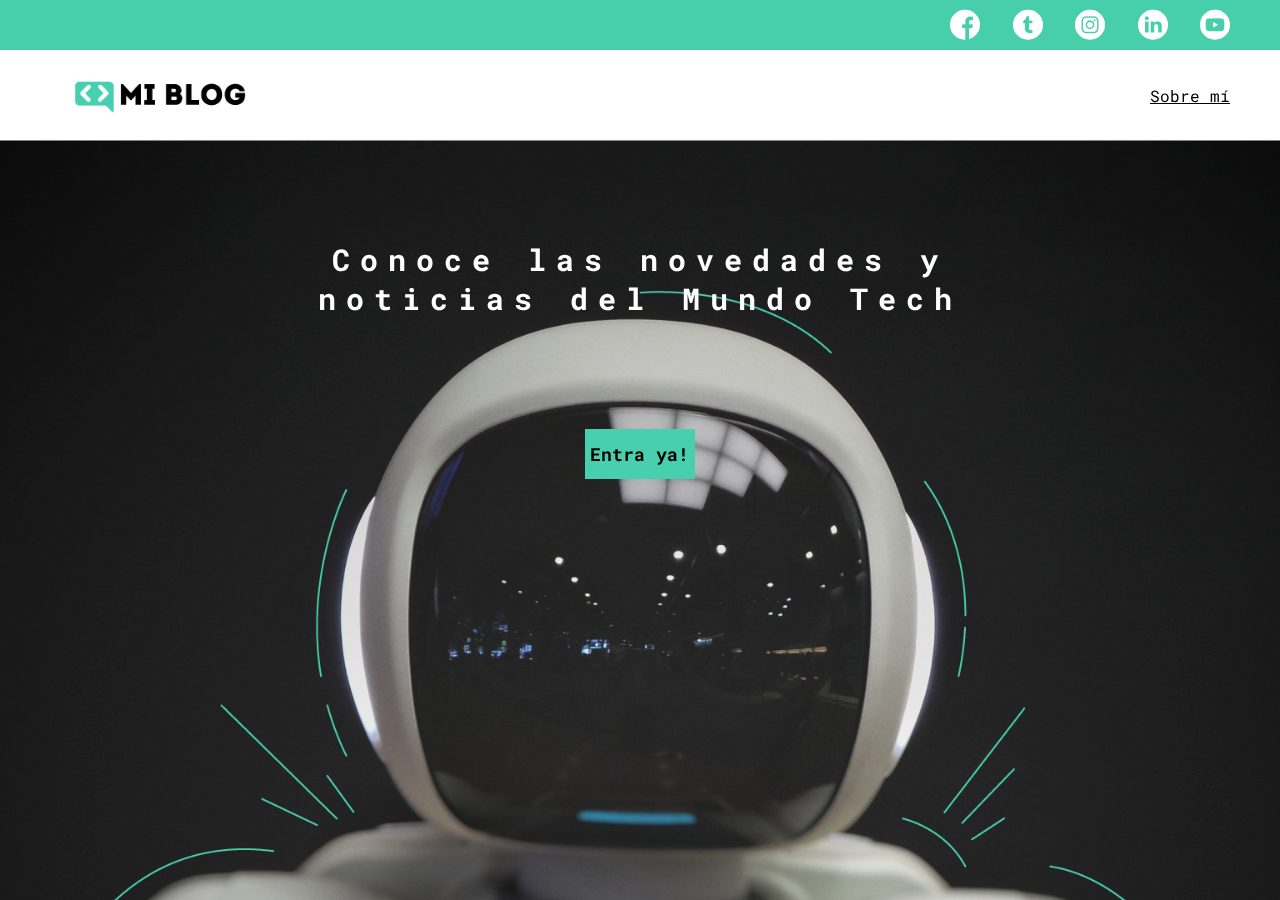
<file: index.html>
<!DOCTYPE html>
<html lang="es">
<head>
    <meta charset="UTF-8">
    <meta name="viewport" content="width=device-width, initial-scale=1.0">
    <title>Mi Blog</title>
    <link rel="stylesheet" href="css/main.css">
    <link rel="stylesheet" href="css/font/flaticon.css">
    <link rel="stylesheet" href="css/media-queries.css">
</head>
<body>
    <div class="index-container">
        <header>
            <section class="header-icons-container"> 
                <div class="icons">
                    <a href="#"><span class="flaticon-001-facebook"></span></a>
                    <a href="#"><span class="flaticon-002-twitter"></span></a>
                    <a href="#"><span class="flaticon-011-instagram"></span></a>
                    <a href="#"><span class="flaticon-010-linkedin"></span></a>
                    <a href="#"><span class="flaticon-008-youtube"></span></a>
                </div>
            </section>
            <nav>
                <section class="nav-logo-container">
                    <a href="index.html"><img src="assets/img/Logo-negro.png" alt="logo de mi blog"></a>
                </section>
                <section class="profile-link">
                    <a href="perfil.html">Sobre mí</a>
                </section>
            </nav>
        </header>

        <main class="home-main">
            <section>
                <h1 class="home-main-text">Conoce las novedades y <br> noticias del Mundo Tech</h1>
                <a class="home-main-button" href="blogs.html">Entra ya!</a>
            </section>
        </main>
    </div>
</body>
</html>
</file>
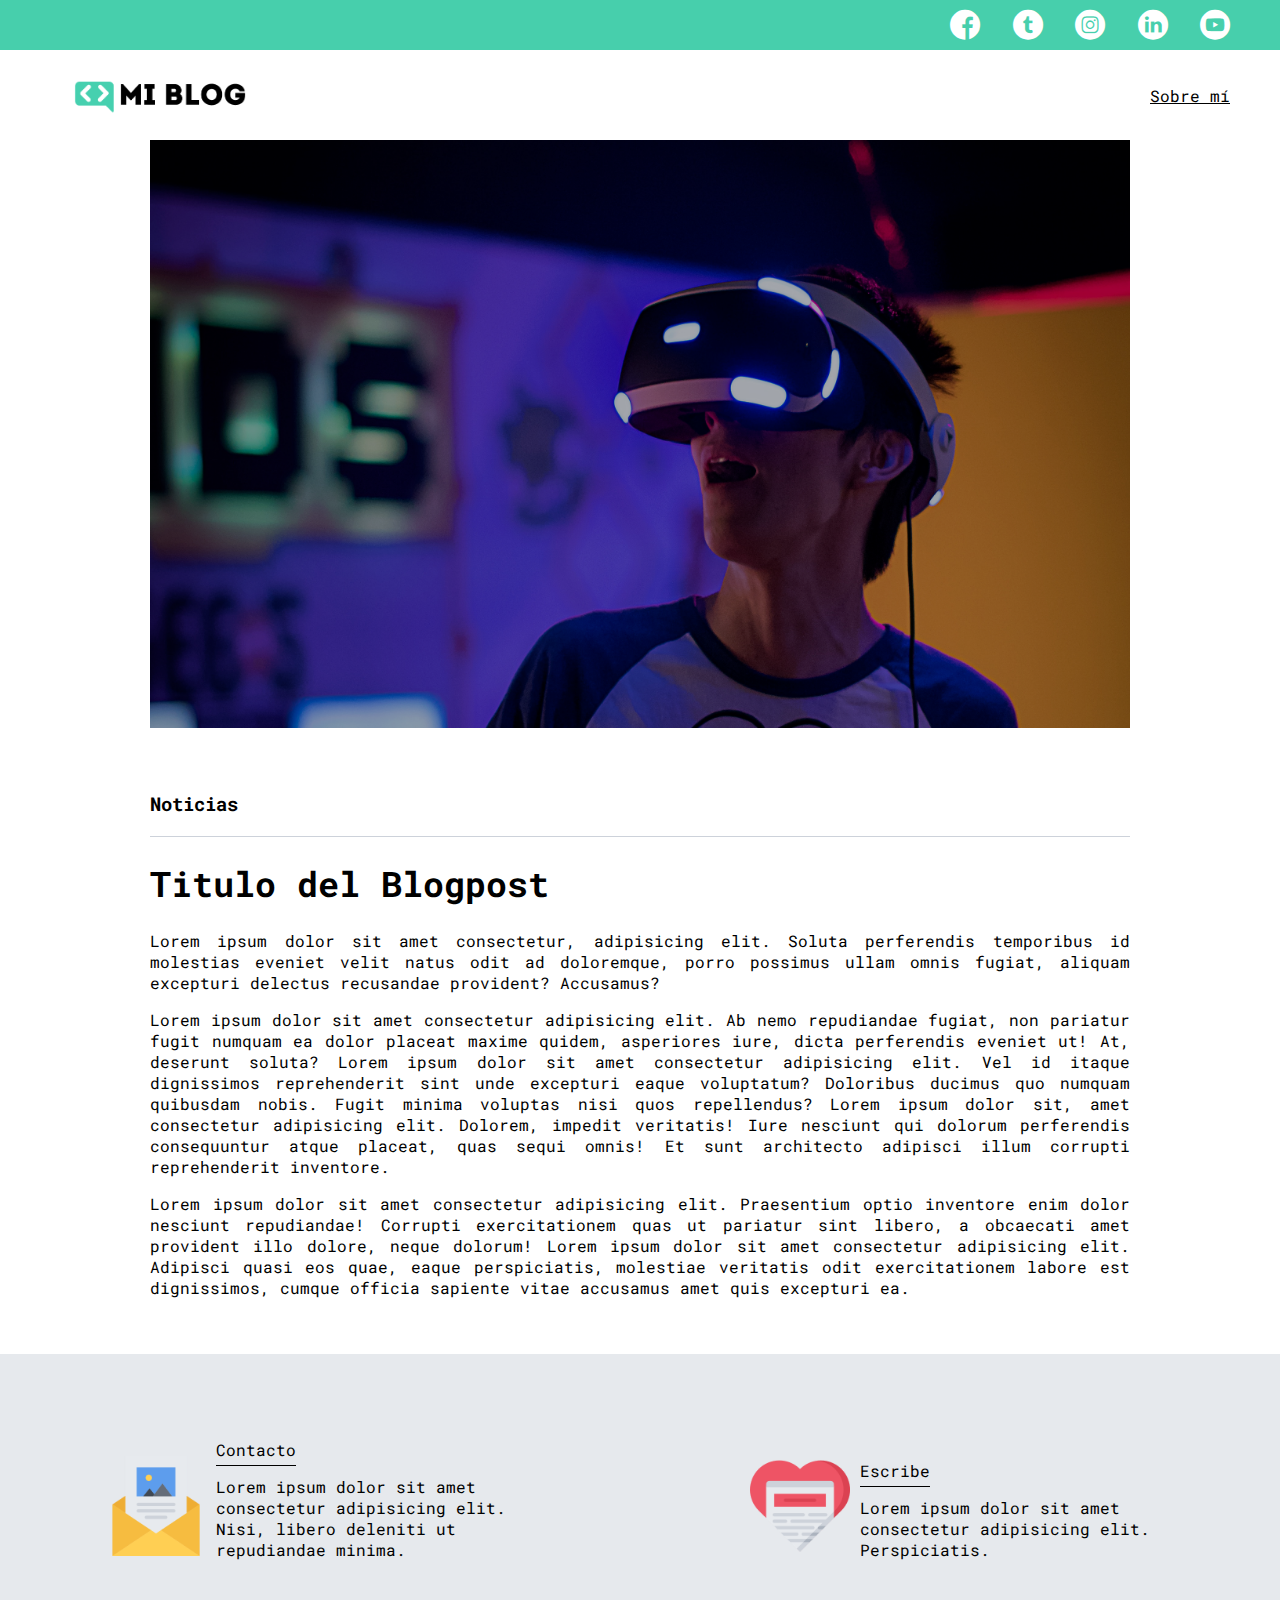
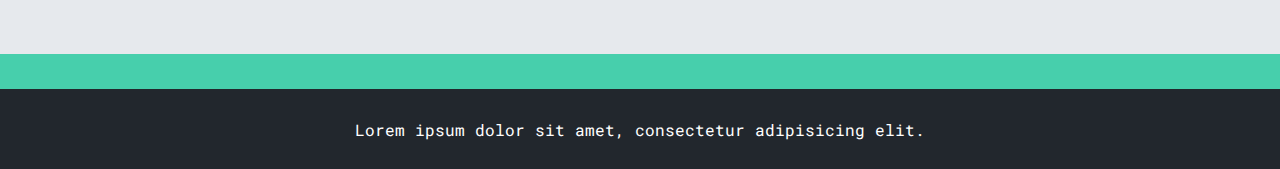
<file: blog.html>
<!DOCTYPE html>
<html lang="es">
<head>
    <meta charset="UTF-8">
    <meta name="viewport" content="width=device-width, initial-scale=1.0">
    <title>Mi Blog</title>
    <link rel="stylesheet" href="css/main.css">
    <link rel="stylesheet" href="css/font/flaticon.css">
    <link rel="stylesheet" href="css/media-queries.css">
</head>
<body>
    <header>
        <section class="header-icons-container"> 
            <div class="icons">
                <a href="#"><span class="flaticon-001-facebook"></span></a>
                <a href="#"><span class="flaticon-002-twitter"></span></a>
                <a href="#"><span class="flaticon-011-instagram"></span></a>
                <a href="#"><span class="flaticon-010-linkedin"></span></a>
                <a href="#"><span class="flaticon-008-youtube"></span></a>
            </div>
        </section>
        <nav>
            <section class="nav-logo-container">
                <a href="index.html"><img src="assets/img/Logo-negro.png" alt="logo de mi blog"></a>
            </section>
            <section class="profile-link">
                <a href="perfil.html">Sobre mí</a>
            </section>
        </nav>
    </header>
    <main>
        <section class="grid-std-container blogpost-img-container">
            <img src="assets/img/post-1.png" alt="imagen principal del post">
        </section>
        <section class="blogpost-main-container">
            <div class="grid-std-container">
                <h3>Noticias</h3>
                <article>
                    <h1>Titulo del Blogpost</h1>
                    <p>Lorem ipsum dolor sit amet consectetur, adipisicing elit. Soluta perferendis temporibus id molestias eveniet velit natus odit ad doloremque, porro possimus ullam omnis fugiat, aliquam excepturi delectus recusandae provident? Accusamus?</p>
                    <p>Lorem ipsum dolor sit amet consectetur adipisicing elit. Ab nemo repudiandae fugiat, non pariatur fugit numquam ea dolor placeat maxime quidem, asperiores iure, dicta perferendis eveniet ut! At, deserunt soluta? Lorem ipsum dolor sit amet consectetur adipisicing elit. Vel id itaque dignissimos reprehenderit sint unde excepturi eaque voluptatum? Doloribus ducimus quo numquam quibusdam nobis. Fugit minima voluptas nisi quos repellendus? Lorem ipsum dolor sit, amet consectetur adipisicing elit. Dolorem, impedit veritatis! Iure nesciunt qui dolorum perferendis consequuntur atque placeat, quas sequi omnis! Et sunt architecto adipisci illum corrupti reprehenderit inventore.</p>
                    <p>Lorem ipsum dolor sit amet consectetur adipisicing elit. Praesentium optio inventore enim dolor nesciunt repudiandae! Corrupti exercitationem quas ut pariatur sint libero, a obcaecati amet provident illo dolore, neque dolorum! Lorem ipsum dolor sit amet consectetur adipisicing elit. Adipisci quasi eos quae, eaque perspiciatis, molestiae veritatis odit exercitationem labore est dignissimos, cumque officia sapiente vitae accusamus amet quis excepturi ea.</p>
                </article>
            </div>
        </section>
        <section class="contact-main-container">
            <div>
                <img src="assets/img/013-newsletter.png" alt="contacto">
                <div class="contact-left">
                    <a href="#">Contacto</a>
                    <p>Lorem ipsum dolor sit amet consectetur adipisicing elit. Nisi, libero deleniti ut repudiandae minima.</p>
                </div>
            </div>
            <div>
                <img src="assets/img/006-like.png" alt="escribe">
                <div class="contact-right">
                    <a href="#">Escribe</a>
                    <p>Lorem ipsum dolor sit amet consectetur adipisicing elit. Perspiciatis.</p>
                </div>
            </div>
        </section>
    </main>
    
    <footer>
        <p>Lorem ipsum dolor sit amet, consectetur adipisicing elit.</p>
    </footer>
</body>
</html>
</file>
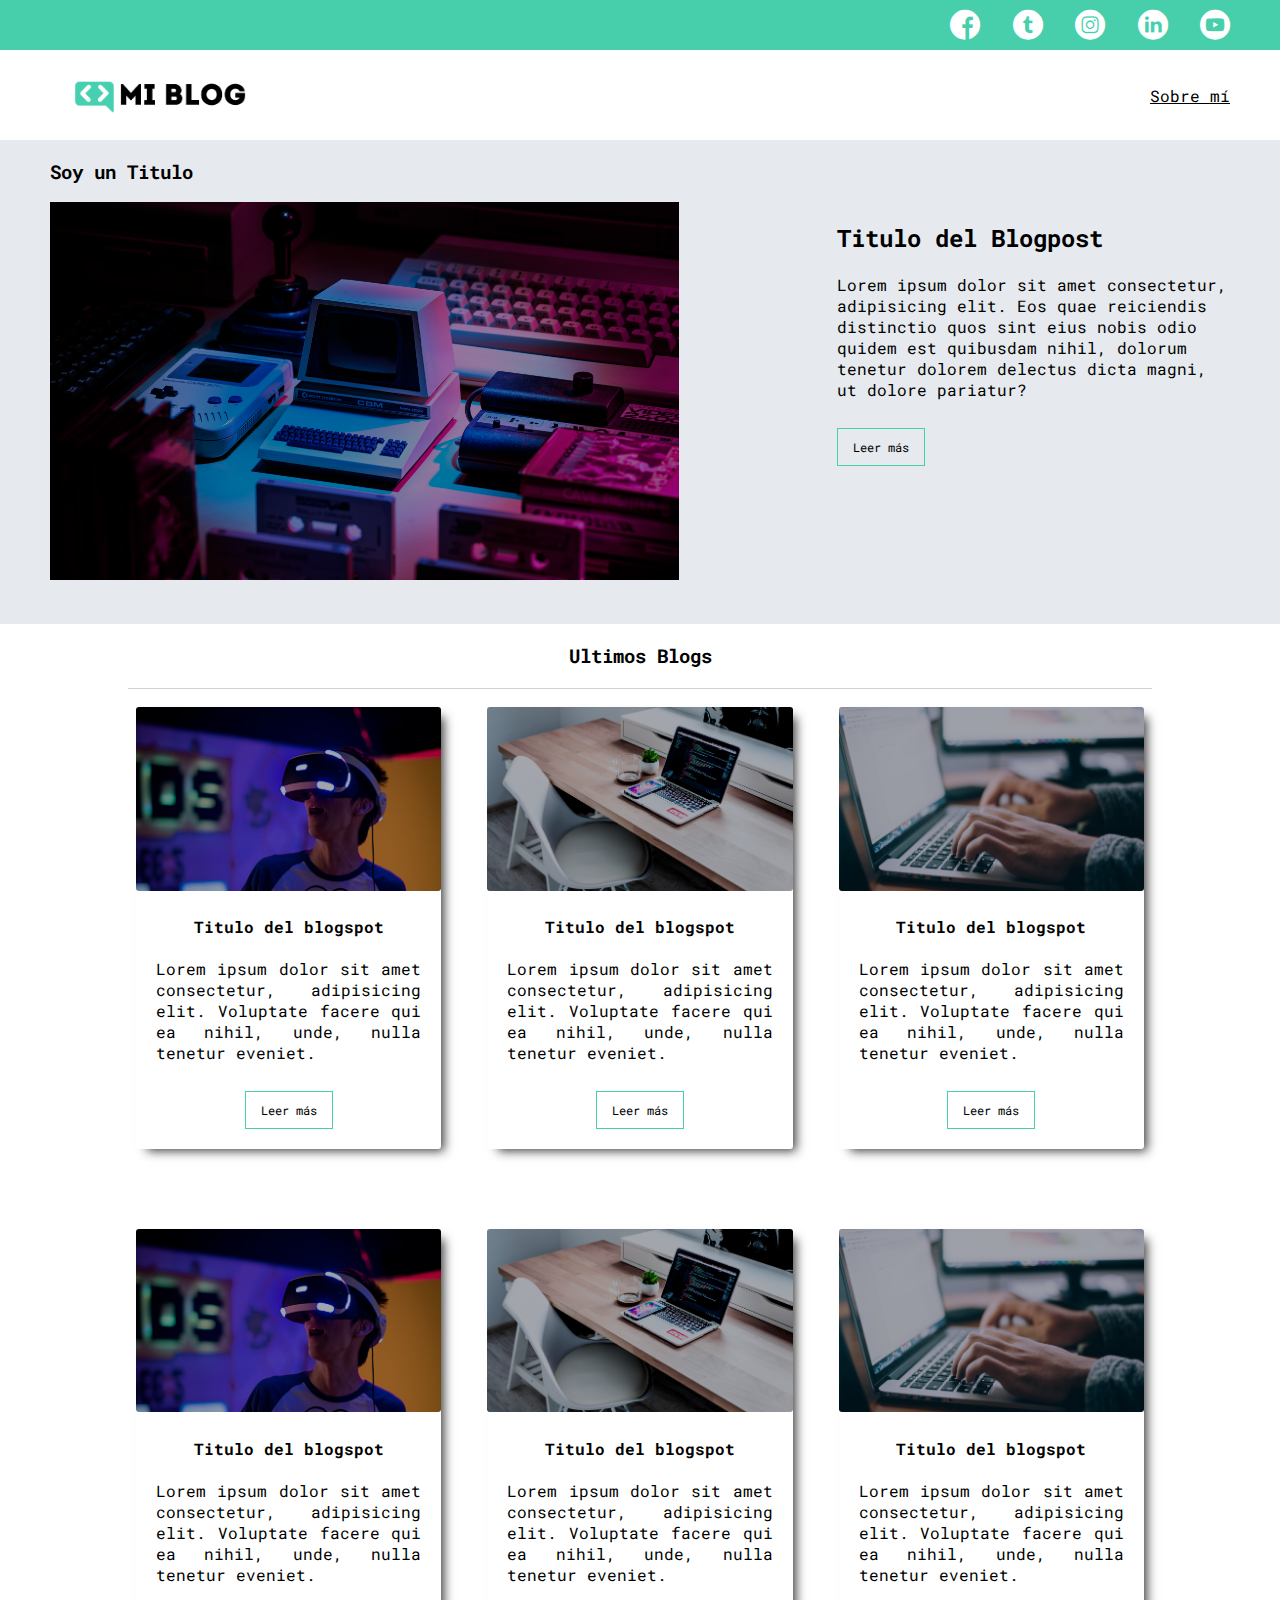
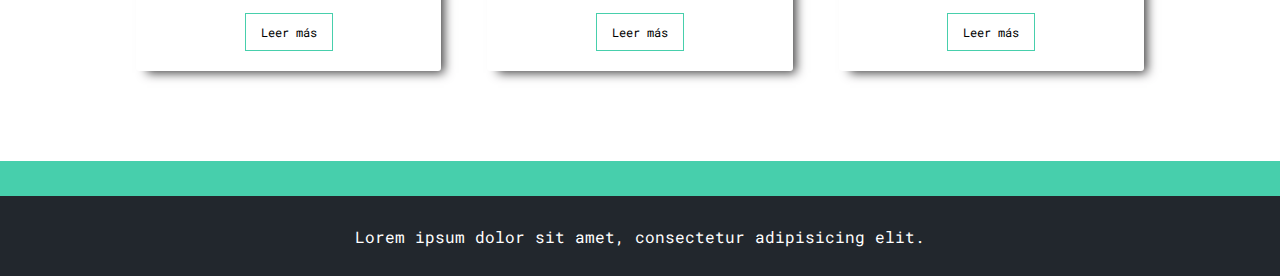
<file: blogs.html>
<!DOCTYPE html>
<html lang="es">
<head>
    <meta charset="UTF-8">
    <meta name="viewport" content="width=device-width, initial-scale=1.0">
    <title>Mi Blog</title>
    <link rel="stylesheet" href="css/main.css">
    <link rel="stylesheet" href="css/font/flaticon.css">
    <link rel="stylesheet" href="css/media-queries.css">
</head>
<body>
    <header>
        <section class="header-icons-container"> 
            <div class="icons">
                <a href="#"><span class="flaticon-001-facebook"></span></a>
                <a href="#"><span class="flaticon-002-twitter"></span></a>
                <a href="#"><span class="flaticon-011-instagram"></span></a>
                <a href="#"><span class="flaticon-010-linkedin"></span></a>
                <a href="#"><span class="flaticon-008-youtube"></span></a>
            </div>
        </section>
        <nav>
            <section class="nav-logo-container">
                <a href="index.html"><img src="assets/img/Logo-negro.png" alt="logo de mi blog"></a>
            </section>
            <section class="profile-link">
                <a href="perfil.html">Sobre mí</a>
            </section>
        </nav>
    </header>

    <main class="blogs-main">
        <section class="blogs-news-container">
            <div class="blogs-main-new">
                <h3>Soy un Titulo</h3>
                <div class="blogs-news-img-container">
                    <img src="assets/img/main-news-img.png" alt="">
                </div>
            
                <div class="blogs-news-info-container"> 
                    <h2>Titulo del Blogpost</h2>
                    <p>Lorem ipsum dolor sit amet consectetur, adipisicing elit. Eos quae reiciendis distinctio quos sint eius nobis odio quidem est quibusdam nihil, dolorum tenetur dolorem delectus dicta magni, ut dolore pariatur?</p>
                    <a href="blog.html" class="blogs-button">Leer más</a>
                </div>
            </div>
        </section>
        <section class="blogs-post-container">
            
                <h3>Ultimos Blogs</h3>
                <div class="grid-container">
                    <article class="post-container">
                        <img src="assets/img/post-1.png" alt="imagen post">
                        <h4>Titulo del blogspot</h4>
                        <p>Lorem ipsum dolor sit amet consectetur, adipisicing elit. Voluptate facere qui ea nihil, unde, nulla tenetur eveniet.</p>
                        <a href="blog.html" class="blogs-button">Leer más</a>
                    </article>
                    <article class="post-container">
                        <img src="assets/img/post-2.png" alt="imagen post">
                        <h4>Titulo del blogspot</h4>
                        <p>Lorem ipsum dolor sit amet consectetur, adipisicing elit. Voluptate facere qui ea nihil, unde, nulla tenetur eveniet.</p>
                        <a href="blog.html" class="blogs-button">Leer más</a>
                    </article>
                    <article class="post-container">
                        <img src="assets/img/post-3.png" alt="imagen post">
                        <h4>Titulo del blogspot</h4>
                        <p>Lorem ipsum dolor sit amet consectetur, adipisicing elit. Voluptate facere qui ea nihil, unde, nulla tenetur eveniet.</p>
                        <a href="blog.html" class="blogs-button">Leer más</a>
                    </article>
                    <article class="post-container">
                        <img src="assets/img/post-1.png" alt="imagen post">
                        <h4>Titulo del blogspot</h4>
                        <p>Lorem ipsum dolor sit amet consectetur, adipisicing elit. Voluptate facere qui ea nihil, unde, nulla tenetur eveniet.</p>
                        <a href="blog.html" class="blogs-button">Leer más</a>
                    </article>
                    <article class="post-container">
                        <img src="assets/img/post-2.png" alt="imagen post">
                        <h4>Titulo del blogspot</h4>
                        <p>Lorem ipsum dolor sit amet consectetur, adipisicing elit. Voluptate facere qui ea nihil, unde, nulla tenetur eveniet.</p>
                        <a href="blog.html" class="blogs-button">Leer más</a>
                    </article>
                    <article class="post-container">
                        <img src="assets/img/post-3.png" alt="imagen post">
                        <h4>Titulo del blogspot</h4>
                        <p>Lorem ipsum dolor sit amet consectetur, adipisicing elit. Voluptate facere qui ea nihil, unde, nulla tenetur eveniet.</p>
                        <a href="blog.html" class="blogs-button">Leer más</a>
                    </article>
                </div>
            
        </section>
    </main>
    <footer>
        <p>Lorem ipsum dolor sit amet, consectetur adipisicing elit.</p>
    </footer>
</body>
</html>
</file>
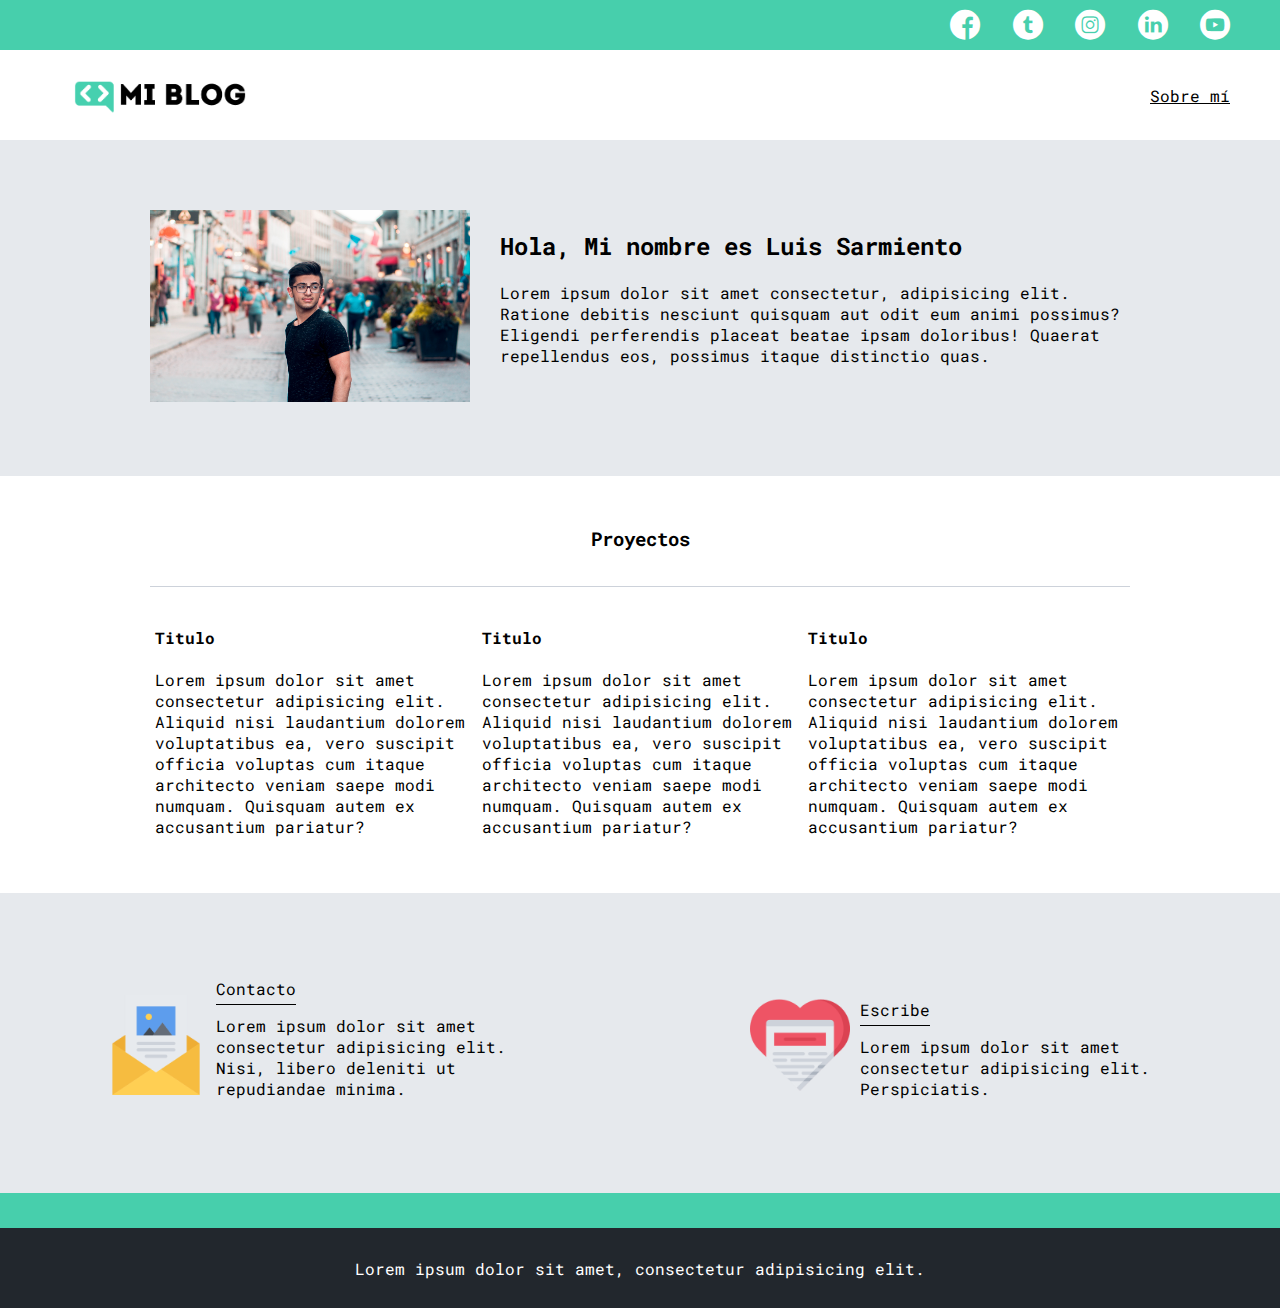
<file: perfil.html>
<!DOCTYPE html>
<html lang="es">
<head>
    <meta charset="UTF-8">
    <meta name="viewport" content="width=device-width, initial-scale=1.0">
    <title>Mi Blog</title>
    <link rel="stylesheet" href="css/main.css">
    <link rel="stylesheet" href="css/font/flaticon.css">
    <link rel="stylesheet" href="css/media-queries.css">
</head>
<body>
    <header>
        <section class="header-icons-container"> 
            <div class="icons">
                <a href="#"><span class="flaticon-001-facebook"></span></a>
                <a href="#"><span class="flaticon-002-twitter"></span></a>
                <a href="#"><span class="flaticon-011-instagram"></span></a>
                <a href="#"><span class="flaticon-010-linkedin"></span></a>
                <a href="#"><span class="flaticon-008-youtube"></span></a>
            </div>
        </section>
        <nav>
            <section class="nav-logo-container">
                <a href="index.html"><img src="assets/img/Logo-negro.png" alt="logo de mi blog"></a>
            </section>
            <section class="profile-link">
                <a href="perfil.html">Sobre mí</a>
            </section>
        </nav>
    </header>
    <main>
        <section class="profile-main-container">
            <div class="grid-std-container profile-container">
                <div>
                    <img src="assets/img/profile-pic.jpg" alt="foto de perfil">
                </div>
                <div>
                    <h2>Hola, Mi nombre es Luis Sarmiento</h2>
                    <p>Lorem ipsum dolor sit amet consectetur, adipisicing elit. Ratione debitis nesciunt quisquam aut odit eum animi possimus? Eligendi perferendis placeat beatae ipsam doloribus! Quaerat repellendus eos, possimus itaque distinctio quas.</p>
                </div>
            </div>
        </section>
        <section class="profile-main-projects">
            <div class="grid-std-container">
                <h3>Proyectos</h3>
                <div class="projects-main-container">
                    <article class="project-container"> 
                        <h4>Titulo</h4>
                        <p>Lorem ipsum dolor sit amet consectetur adipisicing elit. Aliquid nisi laudantium dolorem voluptatibus ea, vero suscipit officia voluptas cum itaque architecto veniam saepe modi numquam. Quisquam autem ex accusantium pariatur?</p>
                    </article>
                    <article class="project-container"> 
                        <h4>Titulo</h4>
                        <p>Lorem ipsum dolor sit amet consectetur adipisicing elit. Aliquid nisi laudantium dolorem voluptatibus ea, vero suscipit officia voluptas cum itaque architecto veniam saepe modi numquam. Quisquam autem ex accusantium pariatur?</p>
                    </article>
                    <article class="project-container"> 
                        <h4>Titulo</h4>
                        <p>Lorem ipsum dolor sit amet consectetur adipisicing elit. Aliquid nisi laudantium dolorem voluptatibus ea, vero suscipit officia voluptas cum itaque architecto veniam saepe modi numquam. Quisquam autem ex accusantium pariatur?</p>
                    </article>
                </div>
            </div>
        </section>
        <section class="contact-main-container">
            <div>
                <img src="assets/img/013-newsletter.png" alt="contacto">
                <div class="contact-left">
                    <a href="#">Contacto</a>
                    <p>Lorem ipsum dolor sit amet consectetur adipisicing elit. Nisi, libero deleniti ut repudiandae minima.</p>
                </div>
            </div>
            <div>
                <img src="assets/img/006-like.png" alt="escribe">
                <div class="contact-right">
                    <a href="#">Escribe</a>
                    <p>Lorem ipsum dolor sit amet consectetur adipisicing elit. Perspiciatis.</p>
                </div>
            </div>
        </section>
    </main>
    
    <footer>
        <p>Lorem ipsum dolor sit amet, consectetur adipisicing elit.</p>
    </footer>
</body>
</html>
</file>
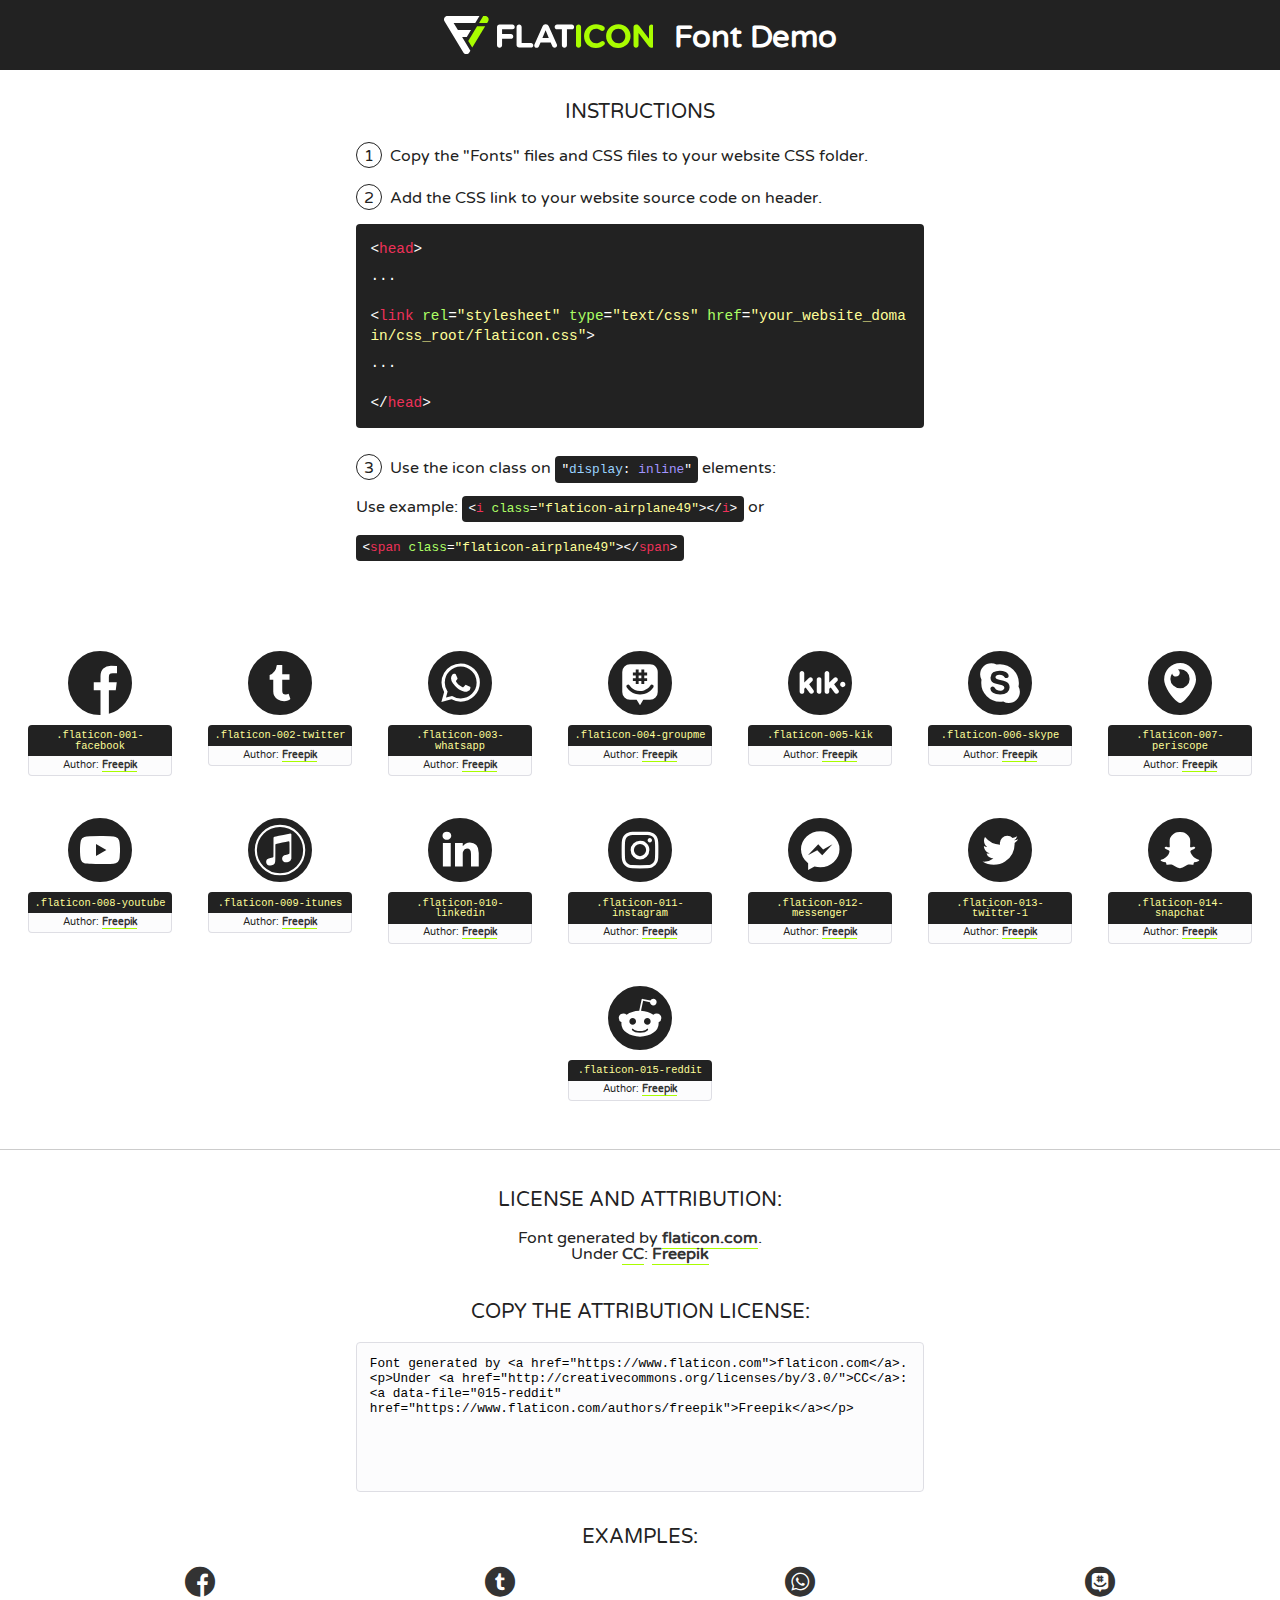
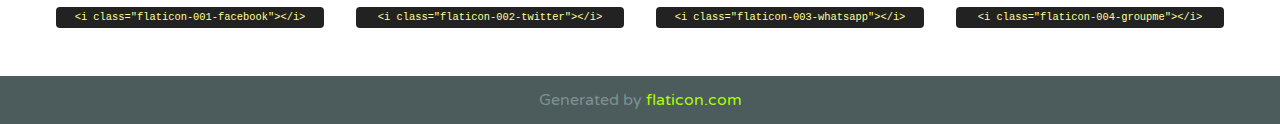
<file: css/font/flaticon.html>
<!DOCTYPE html>
<!--
  Flaticon icon font: Flaticon
  Creation date: 20/12/2018 09:27
-->
<html>
<!DOCTYPE html>
<html>

<head>
    <title>Flaticon WebFont</title>
    <link href="http://fonts.googleapis.com/css?family=Varela+Round" rel="stylesheet" type="text/css" />
    <link rel="stylesheet" type="text/css" href="flaticon.css">
    <meta charset="UTF-8">
    <style>
    html, body, div, span, applet, object, iframe,
    h1, h2, h3, h4, h5, h6, p, blockquote, pre,
    a, abbr, acronym, address, big, cite, code,
    del, dfn, em, img, ins, kbd, q, s, samp,
    small, strike, strong, sub, sup, tt, var,
    b, u, i, center,
    dl, dt, dd, ol, ul, li,
    fieldset, form, label, legend,
    table, caption, tbody, tfoot, thead, tr, th, td,
    article, aside, canvas, details, embed, 
    figure, figcaption, footer, header, hgroup, 
    menu, nav, output, ruby, section, summary,
    time, mark, audio, video {
        margin: 0;
        padding: 0;
        border: 0;
        font-size: 100%;
        font: inherit;
        vertical-align: baseline;
    }
    /* HTML5 display-role reset for older browsers */
    article, aside, details, figcaption, figure, 
    footer, header, hgroup, menu, nav, section {
        display: block;
    }
    body {
        line-height: 1;
    }
    ol, ul {
        list-style: none;
    }
    blockquote, q {
        quotes: none;
    }
    blockquote:before, blockquote:after,
    q:before, q:after {
        content: '';
        content: none;
    }
    table {
        border-collapse: collapse;
        border-spacing: 0;
    }
    body {
        font-family: 'Varela Round', Helvetica, Arial, sans-serif;
        font-size: 16px;
        color: #222;
    }
    a {
        color: #333;
        border-bottom: 1px solid #a9fd00;
        font-weight: bold;
        text-decoration: none;
    }
    * {
        -moz-box-sizing: border-box;
        -webkit-box-sizing: border-box;
        box-sizing: border-box;
        margin: 0;
        padding: 0;
    }
    [class^="flaticon-"]:before, [class*=" flaticon-"]:before, [class^="flaticon-"]:after, [class*=" flaticon-"]:after {
        font-family: Flaticon;
        font-size: 30px;
        font-style: normal;
        margin-left: 20px;
        color: #333;
    }
    .wrapper {
        max-width: 600px;
        margin: auto;
        padding: 0 1em;
    }
    .title {
        font-size: 1.25em;
        text-align: center;
        margin-bottom: 1em;
        text-transform: uppercase;
    }
    header {
        text-align: center;
        background-color: #222;
        color: #fff;
        padding: 1em;
    }
    header .logo {
        width: 210px;
        height: 38px;
        display: inline-block;
        vertical-align: middle;
        margin-right: 1em;
        border: none;
    }
    header strong {
        font-size: 1.95em;
        font-weight: bold;
        vertical-align: middle;
        margin-top: 5px;
        display: inline-block;
    }
    .demo {
        margin: 2em auto;
        line-height: 1.25em;
    }
    .demo ul li {
        margin-bottom: 1em;
    }
    .demo ul li .num {
        color: #222;
        border-radius: 20px;
        display: inline-block;
        width: 26px;
        padding: 3px;
        height: 26px;
        text-align: center;
        margin-right: 0.5em;
        border: 1px solid #222;
    }
    .demo ul li code {
        background-color: #222;
        border-radius: 4px;
        padding: 0.25em 0.5em;
        display: inline-block;
        color: #fff;
        font-family: Consolas,Monaco,Lucida Console,Liberation Mono,DejaVu Sans Mono,Bitstream Vera Sans Mono,Courier New, monospace;
        font-weight: lighter;
        margin-top: 1em;
        font-size: 0.8em;
        word-break: break-all;
    }
    .demo ul li code.big {
        padding: 1em;
        font-size: 0.9em;
    }
    .demo ul li code .red {
        color: #EF3159;
    }
    .demo ul li code .green {
        color: #ACFF65;
    }
    .demo ul li code .yellow {
        color: #FFFF99;
    }
    .demo ul li code .blue {
        color: #99D3FF;
    }
    .demo ul li code .purple {
        color: #A295FF;
    }
    .demo ul li code .dots {
        margin-top: 0.5em;
        display: block;
    }
    #glyphs {
        border-bottom: 1px solid #ccc;
        padding: 2em 0;
        text-align: center;
    }
    .glyph {
        display: inline-block;
        width: 9em;
        margin: 1em;
        text-align: center;
        vertical-align: top;
        background: #FFF;
    }
    .glyph .glyph-icon {
        padding: 10px;
        display: block;
        font-family:"Flaticon";
        font-size: 64px;
        line-height: 1;
    }
    .glyph .glyph-icon:before {
        font-size: 64px;
        color: #222;
        margin-left: 0;
    }
    .class-name {
        font-size: 0.65em;
        background-color: #222;
        color: #fff;
        border-radius: 4px 4px 0 0;
        padding: 0.5em;
        color: #FFFF99;
        font-family: Consolas,Monaco,Lucida Console,Liberation Mono,DejaVu Sans Mono,Bitstream Vera Sans Mono,Courier New, monospace;
    }
    .author-name {
        font-size: 0.6em;
        background-color: #fcfcfd;
        border: 1px solid #DEDEE4;
        border-top: 0;
        border-radius: 0 0 4px 4px;
        padding: 0.5em;
    }
    .class-name:last-child {
        font-size: 10px;
        color:#888;
    }
    .class-name:last-child a {
        font-size: 10px;
        color:#555;
    }
    .class-name:last-child a:hover {
        color:#a9fd00;
    }
    .glyph > input {
        display: block;
        width: 100px;
        margin: 5px auto;
        text-align: center;
        font-size: 12px;
        cursor: text;
    }
    .glyph > input.icon-input {
        font-family:"Flaticon";
        font-size: 16px;
        margin-bottom: 10px;
    }
    .attribution .title {
        margin-top: 2em;
    }
    .attribution textarea {
        background-color: #fcfcfd;
        padding: 1em;
        border: none;
        box-shadow: none;
        border: 1px solid #DEDEE4;
        border-radius: 4px;
        resize: none;
        width: 100%;
        height: 150px;
        font-size: 0.8em;
        font-family: Consolas,Monaco,Lucida Console,Liberation Mono,DejaVu Sans Mono,Bitstream Vera Sans Mono,Courier New, monospace;
        -webkit-appearance: none;
    }
    .iconsuse {
        margin: 2em auto;
        text-align: center;
        max-width: 1200px;
    }
    .iconsuse:after {
        content: '';
        display: table;
        clear: both;
    }
    .iconsuse .image {
        float: left;
        width: 25%;
        padding: 0 1em;
    }
    .iconsuse .image p {
        margin-bottom: 1em;
    }
    .iconsuse .image span {
        display: block;
        font-size: 0.65em;
        background-color: #222;
        color: #fff;
        border-radius: 4px;
        padding: 0.5em;
        color: #FFFF99;
        margin-top: 1em;
        font-family: Consolas,Monaco,Lucida Console,Liberation Mono,DejaVu Sans Mono,Bitstream Vera Sans Mono,Courier New, monospace;
    }
    #footer {
        text-align: center;
        background-color: #4C5B5C;
        color: #7c9192;
        padding: 1em;
    }
    #footer a {
        border: none;
        color: #a9fd00;
        font-weight: normal;
    }
    @media (max-width: 960px) {
        .iconsuse .image {
            width: 50%;
        }
    }
    @media (max-width: 560px) {
        .iconsuse .image {
            width: 100%;
        }
    }
    </style>
</head>

<body class="characters-off">

    <header>
        <a href="https://www.flaticon.com" target="_blank" class="logo">
            <svg version="1.1" xmlns="http://www.w3.org/2000/svg" xmlns:xlink="http://www.w3.org/1999/xlink" xmlns:a="http://ns.adobe.com/AdobeSVGViewerExtensions/3.0/" viewBox="0 0 560.875 102.036" enable-background="new 0 0 560.875 102.036" xml:space="preserve">
                <defs>
                </defs>
                <g>
                    <g class="letters">
                        <path fill="#ffffff" d="M141.596,29.675c0-3.777,2.985-6.767,6.764-6.767h34.438c3.426,0,6.15,2.728,6.15,6.15
                        c0,3.43-2.724,6.149-6.15,6.149h-27.674v13.091h23.719c3.429,0,6.151,2.724,6.151,6.15c0,3.43-2.723,6.149-6.151,6.149h-23.719
                        v17.574c0,3.773-2.986,6.761-6.764,6.761c-3.779,0-6.764-2.989-6.764-6.761V29.675z"></path>
                        <path fill="#ffffff" d="M193.844,29.149c0-3.781,2.985-6.767,6.764-6.767c3.776,0,6.763,2.985,6.763,6.767v42.957h25.039
                        c3.426,0,6.149,2.726,6.149,6.153c0,3.425-2.723,6.15-6.149,6.15h-31.802c-3.779,0-6.764-2.986-6.764-6.768V29.149z"></path>
                        <path fill="#ffffff" d="M241.891,75.71l21.438-48.407c1.492-3.341,4.215-5.357,7.906-5.357h0.792
                        c3.686,0,6.323,2.017,7.815,5.357l21.439,48.407c0.436,0.967,0.701,1.845,0.701,2.723c0,3.602-2.809,6.501-6.414,6.501
                        c-3.161,0-5.269-1.845-6.499-4.655l-4.132-9.661h-27.059l-4.301,10.102c-1.144,2.631-3.426,4.214-6.237,4.214
                        c-3.517,0-6.24-2.81-6.24-6.325C241.1,77.64,241.451,76.677,241.891,75.71z M279.932,58.666l-8.521-20.297l-8.526,20.297H279.932
                        z"></path>
                        <path fill="#ffffff" d="M314.864,35.387H301.86c-3.429,0-6.239-2.813-6.239-6.238c0-3.429,2.811-6.24,6.239-6.24h39.533
                        c3.426,0,6.237,2.811,6.237,6.24c0,3.425-2.811,6.238-6.237,6.238h-13.001v42.785c0,3.773-2.99,6.761-6.764,6.761
                        c-3.779,0-6.764-2.989-6.764-6.761V35.387z"></path>
                        <path fill="#A9FD00" d="M352.615,29.149c0-3.781,2.985-6.767,6.767-6.767c3.774,0,6.761,2.985,6.761,6.767v49.024
                        c0,3.773-2.987,6.761-6.761,6.761c-3.781,0-6.767-2.989-6.767-6.761V29.149z"></path>
                        <path fill="#A9FD00" d="M374.132,53.836v-0.179c0-17.481,13.178-31.801,32.065-31.801c9.22,0,15.459,2.458,20.557,6.238
                        c1.402,1.054,2.637,2.985,2.637,5.357c0,3.692-2.985,6.59-6.681,6.59c-1.845,0-3.071-0.702-4.044-1.319
                        c-3.776-2.813-7.729-4.393-12.562-4.393c-10.364,0-17.831,8.611-17.831,19.154v0.173c0,10.542,7.291,19.329,17.831,19.329
                        c5.715,0,9.492-1.756,13.359-4.834c1.049-0.874,2.458-1.491,4.039-1.491c3.429,0,6.325,2.813,6.325,6.236
                        c0,2.106-1.056,3.78-2.282,4.834c-5.539,4.834-12.036,7.733-21.878,7.733C387.572,85.464,374.132,71.493,374.132,53.836z"></path>
                        <path fill="#A9FD00" d="M433.009,53.836v-0.179c0-17.481,13.79-31.801,32.766-31.801c18.981,0,32.592,14.143,32.592,31.628v0.173
                        c0,17.483-13.785,31.807-32.769,31.807C446.625,85.464,433.009,71.32,433.009,53.836z M484.224,53.836v-0.179
                        c0-10.539-7.725-19.326-18.626-19.326c-10.893,0-18.449,8.611-18.449,19.154v0.173c0,10.542,7.73,19.329,18.626,19.329
                        C476.676,72.986,484.224,64.378,484.224,53.836z"></path>
                        <path fill="#A9FD00" d="M506.233,29.321c0-3.774,2.99-6.763,6.767-6.763h1.401c3.252,0,5.183,1.583,7.029,3.953l26.093,34.265
                        V29.059c0-3.692,2.99-6.677,6.681-6.677c3.683,0,6.671,2.985,6.671,6.677v48.934c0,3.78-2.987,6.765-6.764,6.765h-0.436
                        c-3.257,0-5.188-1.581-7.034-3.953l-27.056-35.492v32.944c0,3.687-2.985,6.676-6.678,6.676c-3.683,0-6.673-2.989-6.673-6.676
                        V29.321z"></path>
                    </g>
                    <g class="insignia">
                        <path fill="#ffffff" d="M48.372,56.137h12.517l11.156-18.537H37.186L25.688,18.539h57.825L94.668,0H9.271
                        C5.925,0,2.842,1.801,1.198,4.716c-1.644,2.907-1.593,6.482,0.134,9.343l50.38,83.501c1.678,2.781,4.689,4.476,7.938,4.476
                        c3.246,0,6.257-1.695,7.935-4.476l2.898-4.804L48.372,56.137z"></path>
                        <g class="i">
                            <path fill="#A9FD00" d="M93.575,18.539h0.031v0.004l21.652,0.004l2.705-4.488c1.727-2.861,1.778-6.436,0.133-9.343
                            C116.454,1.801,113.371,0,110.026,0h-5.294L93.575,18.539z"></path>
                            <polygon fill="#A9FD00" points="88.291,27.356 64.725,66.486 75.519,84.404 109.942,27.356"></polygon>
                        </g>
                    </g>
                </g>
            </svg>
        </a>
        <strong>Font Demo</strong>
    </header>


    <section class="demo wrapper">

        <p class="title">Instructions</p>

        <ul>
            <li>
                <span class="num">1</span>Copy the "Fonts" files and CSS files to your website CSS folder.
            </li>
            <li>
                <span class="num">2</span>Add the CSS link to your website source code on header.
                <code class="big">
                    &lt;<span class="red">head</span>&gt;
                    <br/><span class="dots">...</span>
                    <br/>&lt;<span class="red">link</span> <span class="green">rel</span>=<span class="yellow">"stylesheet"</span> <span class="green">type</span>=<span class="yellow">"text/css"</span> <span class="green">href</span>=<span class="yellow">"your_website_domain/css_root/flaticon.css"</span>&gt;
                    <br/><span class="dots">...</span>
                    <br/>&lt;/<span class="red">head</span>&gt;
                </code>
            </li>

            <li>
                <p>
                    <span class="num">3</span>Use the icon class on <code>"<span class="blue">display</span>:<span class="purple"> inline</span>"</code> elements:
                    <br />
                    Use example: <code>&lt;<span class="red">i</span> <span class="green">class</span>=<span class="yellow">&quot;flaticon-airplane49&quot;</span>&gt;&lt;/<span class="red">i</span>&gt;</code> or <code>&lt;<span class="red">span</span> <span class="green">class</span>=<span class="yellow">&quot;flaticon-airplane49&quot;</span>&gt;&lt;/<span class="red">span</span>&gt;</code>
            </li>
        </ul>

    </section>




   <section id="glyphs">          
    
      
        <div class="glyph"><div class="glyph-icon flaticon-001-facebook"></div>
            <div class="class-name">.flaticon-001-facebook</div>
            <div class="author-name">Author: <a data-file="001-facebook" href="https://www.flaticon.com/authors/freepik">Freepik</a> </div> 
        </div>        
        
        <div class="glyph"><div class="glyph-icon flaticon-002-twitter"></div>
            <div class="class-name">.flaticon-002-twitter</div>
            <div class="author-name">Author: <a data-file="002-twitter" href="https://www.flaticon.com/authors/freepik">Freepik</a> </div> 
        </div>        
        
        <div class="glyph"><div class="glyph-icon flaticon-003-whatsapp"></div>
            <div class="class-name">.flaticon-003-whatsapp</div>
            <div class="author-name">Author: <a data-file="003-whatsapp" href="https://www.flaticon.com/authors/freepik">Freepik</a> </div> 
        </div>        
        
        <div class="glyph"><div class="glyph-icon flaticon-004-groupme"></div>
            <div class="class-name">.flaticon-004-groupme</div>
            <div class="author-name">Author: <a data-file="004-groupme" href="https://www.flaticon.com/authors/freepik">Freepik</a> </div> 
        </div>        
        
        <div class="glyph"><div class="glyph-icon flaticon-005-kik"></div>
            <div class="class-name">.flaticon-005-kik</div>
            <div class="author-name">Author: <a data-file="005-kik" href="https://www.flaticon.com/authors/freepik">Freepik</a> </div> 
        </div>        
        
        <div class="glyph"><div class="glyph-icon flaticon-006-skype"></div>
            <div class="class-name">.flaticon-006-skype</div>
            <div class="author-name">Author: <a data-file="006-skype" href="https://www.flaticon.com/authors/freepik">Freepik</a> </div> 
        </div>        
        
        <div class="glyph"><div class="glyph-icon flaticon-007-periscope"></div>
            <div class="class-name">.flaticon-007-periscope</div>
            <div class="author-name">Author: <a data-file="007-periscope" href="https://www.flaticon.com/authors/freepik">Freepik</a> </div> 
        </div>        
        
        <div class="glyph"><div class="glyph-icon flaticon-008-youtube"></div>
            <div class="class-name">.flaticon-008-youtube</div>
            <div class="author-name">Author: <a data-file="008-youtube" href="https://www.flaticon.com/authors/freepik">Freepik</a> </div> 
        </div>        
        
        <div class="glyph"><div class="glyph-icon flaticon-009-itunes"></div>
            <div class="class-name">.flaticon-009-itunes</div>
            <div class="author-name">Author: <a data-file="009-itunes" href="https://www.flaticon.com/authors/freepik">Freepik</a> </div> 
        </div>        
        
        <div class="glyph"><div class="glyph-icon flaticon-010-linkedin"></div>
            <div class="class-name">.flaticon-010-linkedin</div>
            <div class="author-name">Author: <a data-file="010-linkedin" href="https://www.flaticon.com/authors/freepik">Freepik</a> </div> 
        </div>        
        
        <div class="glyph"><div class="glyph-icon flaticon-011-instagram"></div>
            <div class="class-name">.flaticon-011-instagram</div>
            <div class="author-name">Author: <a data-file="011-instagram" href="https://www.flaticon.com/authors/freepik">Freepik</a> </div> 
        </div>        
        
        <div class="glyph"><div class="glyph-icon flaticon-012-messenger"></div>
            <div class="class-name">.flaticon-012-messenger</div>
            <div class="author-name">Author: <a data-file="012-messenger" href="https://www.flaticon.com/authors/freepik">Freepik</a> </div> 
        </div>        
        
        <div class="glyph"><div class="glyph-icon flaticon-013-twitter-1"></div>
            <div class="class-name">.flaticon-013-twitter-1</div>
            <div class="author-name">Author: <a data-file="013-twitter-1" href="https://www.flaticon.com/authors/freepik">Freepik</a> </div> 
        </div>        
        
        <div class="glyph"><div class="glyph-icon flaticon-014-snapchat"></div>
            <div class="class-name">.flaticon-014-snapchat</div>
            <div class="author-name">Author: <a data-file="014-snapchat" href="https://www.flaticon.com/authors/freepik">Freepik</a> </div> 
        </div>        
        
        <div class="glyph"><div class="glyph-icon flaticon-015-reddit"></div>
            <div class="class-name">.flaticon-015-reddit</div>
            <div class="author-name">Author: <a data-file="015-reddit" href="https://www.flaticon.com/authors/freepik">Freepik</a> </div> 
        </div>        
        

    </section>



    <section class="attribution wrapper"   style="text-align:center;">

      <div class="title">License and attribution:</div><div class="attrDiv">Font generated by <a href="https://www.flaticon.com">flaticon.com</a>. <div><p>Under <a href="http://creativecommons.org/licenses/by/3.0/">CC</a>: <a data-file="015-reddit" href="https://www.flaticon.com/authors/freepik">Freepik</a></p>  </div>
      </div>
      <div class="title">Copy the Attribution License:</div>

    <textarea onclick="this.focus();this.select();">Font generated by &lt;a href=&quot;https://www.flaticon.com&quot;&gt;flaticon.com&lt;/a&gt;. <p>Under <a href="http://creativecommons.org/licenses/by/3.0/">CC</a>: <a data-file="015-reddit" href="https://www.flaticon.com/authors/freepik">Freepik</a></p>  
     </textarea>

    </section>

    <section class="iconsuse">

          <div class="title">Examples:</div>            
             
            <div class="image">
                <p>
                    <i class="glyph-icon flaticon-001-facebook"></i> 
                    <span>&lt;i class=&quot;flaticon-001-facebook&quot;&gt;&lt;/i&gt;</span>
                </p>
            </div>
            
            <div class="image">
                <p>
                    <i class="glyph-icon flaticon-002-twitter"></i> 
                    <span>&lt;i class=&quot;flaticon-002-twitter&quot;&gt;&lt;/i&gt;</span>
                </p>
            </div>
            
            <div class="image">
                <p>
                    <i class="glyph-icon flaticon-003-whatsapp"></i> 
                    <span>&lt;i class=&quot;flaticon-003-whatsapp&quot;&gt;&lt;/i&gt;</span>
                </p>
            </div>
            
            <div class="image">
                <p>
                    <i class="glyph-icon flaticon-004-groupme"></i> 
                    <span>&lt;i class=&quot;flaticon-004-groupme&quot;&gt;&lt;/i&gt;</span>
                </p>
            </div>
                       
        </div>
                            
    </section>

<div id="footer">
    <div>Generated by <a href="https://www.flaticon.com">flaticon.com</a>
    </div>
</div>



</body>
</html>
</file>
<file: css/main.css>
@import url('https://fonts.googleapis.com/css?family=Roboto+Mono:400,500,700|Roboto+Slab:400,700|Roboto:400,500,700,900&amp;display=swap');

body {
    font-family: 'Roboto Mono', monospace;
    margin: 0;
    padding: 0;   
}

.index-container {
    position: fixed;
    top: 0;
    bottom: 0;
    left: 0;
    right: 0;
}

.grid-std-container {
    max-width: 980px;
    margin: auto;
}

a {
    text-decoration: none;
    display: inline;
    color: black;
}

header {
    width: 100%;
    height: 140px;
    display: grid;
    grid-template-rows: 1fr 2fr;
}

header .header-icons-container {
    width: 100%;
    height: 50px;
    display: grid;
    background-color: #47cfac;
}

header .header-icons-container .icons {
    width: 300px;
    height: auto;
    display: flex;
    justify-items: flex-end;
    align-items: center;
    justify-content: space-between;
    justify-self: end;
    margin-right: 50px;
}

header .icons span {
    color: white;
}

nav {
    display: grid;
    grid-template-columns: 1fr 1fr;
    height: 90px;
}

nav .nav-logo-container {
    margin-left: 50px;
}

nav .nav-logo-container img {
    width: 220px;
    margin-top: 10px;
}

nav .profile-link {
    display: flex;
    align-items: center;
    justify-content: flex-end;
    margin-right: 50px;
}

nav .profile-link a {
    color: black;
    text-decoration: underline;
}

.home-main {
    display: grid;
    grid-template-columns: 1fr 4fr 1fr;
    height: 100%;
    background-image: url('../assets/img/Cover.png');
    background-position: center;
    background-repeat: no-repeat;
    background-size: cover;
}
.home-main section {
    display: grid;
    grid-column: 2;
    justify-items: center;
    height: 350px;
    margin-top: 80px;
}
.home-main-text {
    font-family: 'Roboto mono', monospace;
    font-size: 30px;
    font-weight: 700;
    letter-spacing: 10px;
    text-align: center;
    color: white;
}
.home-main-button {
    width: 110px;
    height: 50px;
    background: #48cfad;
    text-align: center;
    font-weight: 700;
    font-size: 18px;
    line-height: 50px;
}

/* Blogs */

.blogs-main {
    display: grid;
    justify-items: center;
}

.blogs-news-container {
    background-color: #e6e9ed;
    padding: 0 50px 40px;
}

.blogs-main-new {
    display: grid;
    grid-template-columns: 2fr 1fr;
    grid-template-rows: 2fr;
}

.blogs-news-img-container {
    grid-column: 1;
}

.blogs-news-img-container img {
    width: 80%;
}

.blogs-news-info-container {
    grid-column: 2;
}

.blogs-news-info-container p {
    margin-bottom: 35px;
}

.blogs-post-container {
    padding: 0 50px 40px;
    max-width: 80%;
}

.blogs-post-container h3 {
    border-bottom: 1px solid #cdd2da;
    padding-bottom: 20px;
    text-align: center;
}

.blogs-button {
    border: 1px solid #47cfac;
    padding: 10px 15px;
    font-size: 12px;

}

.blogs-post-container .grid-container {
    display: grid;
    grid-template-columns: 1fr 1fr 1fr;
    gap: 30px;
    justify-items: center;
}

.blogs-post-container .grid-container .post-container {
    display: inline-block;
    padding: 0 0 30px 0;
    max-width: 95%;
    margin-bottom: 50px;
    -webkit-box-shadow: 7px 6px 10px -4px rgba(64,63,64,1);
    -moz-box-shadow: 7px 6px 10px -4px rgba(64,63,64,1);
    box-shadow: 7px 6px 10px -4px rgba(64,63,64,1);
    text-align: center;
    border-radius: 3px;
}

.blogs-post-container .grid-container .post-container p {
    margin-bottom: 35px;
    text-align: justify;
    padding: 0 20px;
}

.blogs-post-container .grid-container .post-container img {
    width: 100%;
    border-radius: 3px;
}

footer {
    width: 100%;
    height: 80px;
    background-color: #22272d;
    border-top: 35px solid #47cfac;
    text-align: center;
}

footer p {
    color: white;
    margin-top: 30px;
}


/* Blog detalle */

.blogpost-img-container {
    padding: 0 50px 40px;
}

.blogpost-img-container img {
    width: 100%;
}

.blogpost-main-container {
    padding: 0 50px 40px;
}

.blogpost-main-container h3 {
    border-bottom: 1px solid #cdd2da;
    padding-bottom: 20px;
}

.blogpost-main-container article h1 {
    font-size: 35px;
}

.blogpost-main-container p {
    text-align: justify;
}

.contact-main-container {
    width: 100%;
    min-height: 250px;
    background-color: #e6e9ed;
    text-align: center;
    padding-bottom: 50px;
}

.contact-main-container div {
    display: inline-block;
    width: 49.5%;
    height: 100%;
}

.contact-main-container div a {
    border-bottom: 1px solid black;
    padding-bottom: 5px;
}

.contact-main-container .contact-left, .contact-right {
    text-align: initial;
    margin-top: 85px;
}

.contact-main-container img {
    width: 100px;
}

/* Perfil */

.profile-main-container {
    padding: 70px 40px;
    background-color: #e6e9ed;
    margin-bottom: 50px;
}

.profile-main-container img {
    width: 320px;
    margin-right: 30px;
}

.profile-main-container .profile-container {
    display: flex;
}

.profile-main-projects {
    padding: 0 50px 40px;
}

.profile-main-projects h3 {
    border-bottom: 1px solid #cdd2da;
    padding-bottom: 35px;
    text-align: center;
}

.projects-main-container {
    display: grid;
    grid-template-columns: 1fr 1fr 1fr;
}

.project-container {
    padding: 0 5px;
}
</file>
<file: css/font/flaticon.css>
/*
  	Flaticon icon font: Flaticon
  	Creation date: 20/12/2018 09:27
  	*/

@font-face {
  font-family: "Flaticon";
  src: url("./Flaticon.eot");
  src: url("./Flaticon.eot?#iefix") format("embedded-opentype"),
       url("./Flaticon.woff") format("woff"),
       url("./Flaticon.ttf") format("truetype"),
       url("./Flaticon.svg#Flaticon") format("svg");
  font-weight: normal;
  font-style: normal;
}

@media screen and (-webkit-min-device-pixel-ratio:0) {
  @font-face {
    font-family: "Flaticon";
    src: url("./Flaticon.svg#Flaticon") format("svg");
  }
}

[class^="flaticon-"]:before, [class*=" flaticon-"]:before,
[class^="flaticon-"]:after, [class*=" flaticon-"]:after {   
  font-family: Flaticon;
        font-size: 30px;
font-style: normal;
margin-left: 20px;
}

.flaticon-001-facebook:before { content: "\f100"; }
.flaticon-002-twitter:before { content: "\f101"; }
.flaticon-003-whatsapp:before { content: "\f102"; }
.flaticon-004-groupme:before { content: "\f103"; }
.flaticon-005-kik:before { content: "\f104"; }
.flaticon-006-skype:before { content: "\f105"; }
.flaticon-007-periscope:before { content: "\f106"; }
.flaticon-008-youtube:before { content: "\f107"; }
.flaticon-009-itunes:before { content: "\f108"; }
.flaticon-010-linkedin:before { content: "\f109"; }
.flaticon-011-instagram:before { content: "\f10a"; }
.flaticon-012-messenger:before { content: "\f10b"; }
.flaticon-013-twitter-1:before { content: "\f10c"; }
.flaticon-014-snapchat:before { content: "\f10d"; }
.flaticon-015-reddit:before { content: "\f10e"; }
</file>
<file: css/media-queries.css>
@media (max-width: 900px) {
    .blogs-main-new {
        grid-template-columns: 1fr;
        grid-template-rows: 3fr;
        text-align: center;
    }
    .blogs-news-img-container {
        grid-row: 2;
    }
    .blogs-news-info-container {
        grid-column: 1;
        grid-row: 3;
    }
    .blogs-news-info-container p {
        text-align: justify;
    }
    .blogs-post-container .grid-container {
        grid-template-columns: 1fr 1fr;
        justify-items: center;
        max-width: 95%;
        margin: auto;
    }
    .proyects-main-container {
        grid-template-columns: 1fr 1fr;
        grid-template-rows: 2fr;
    }
    .profile-main-container .profile-container {
        display: block;
        text-align: center;
    }
    .profile-main-container .profile-container p {
        text-align: justify;
    }
}

@media (max-width: 600px) {
    .blogs-post-container .grid-container {
        grid-template-columns: 1fr;
        max-width: 80%;
        margin: auto;
    }
}
</file>
